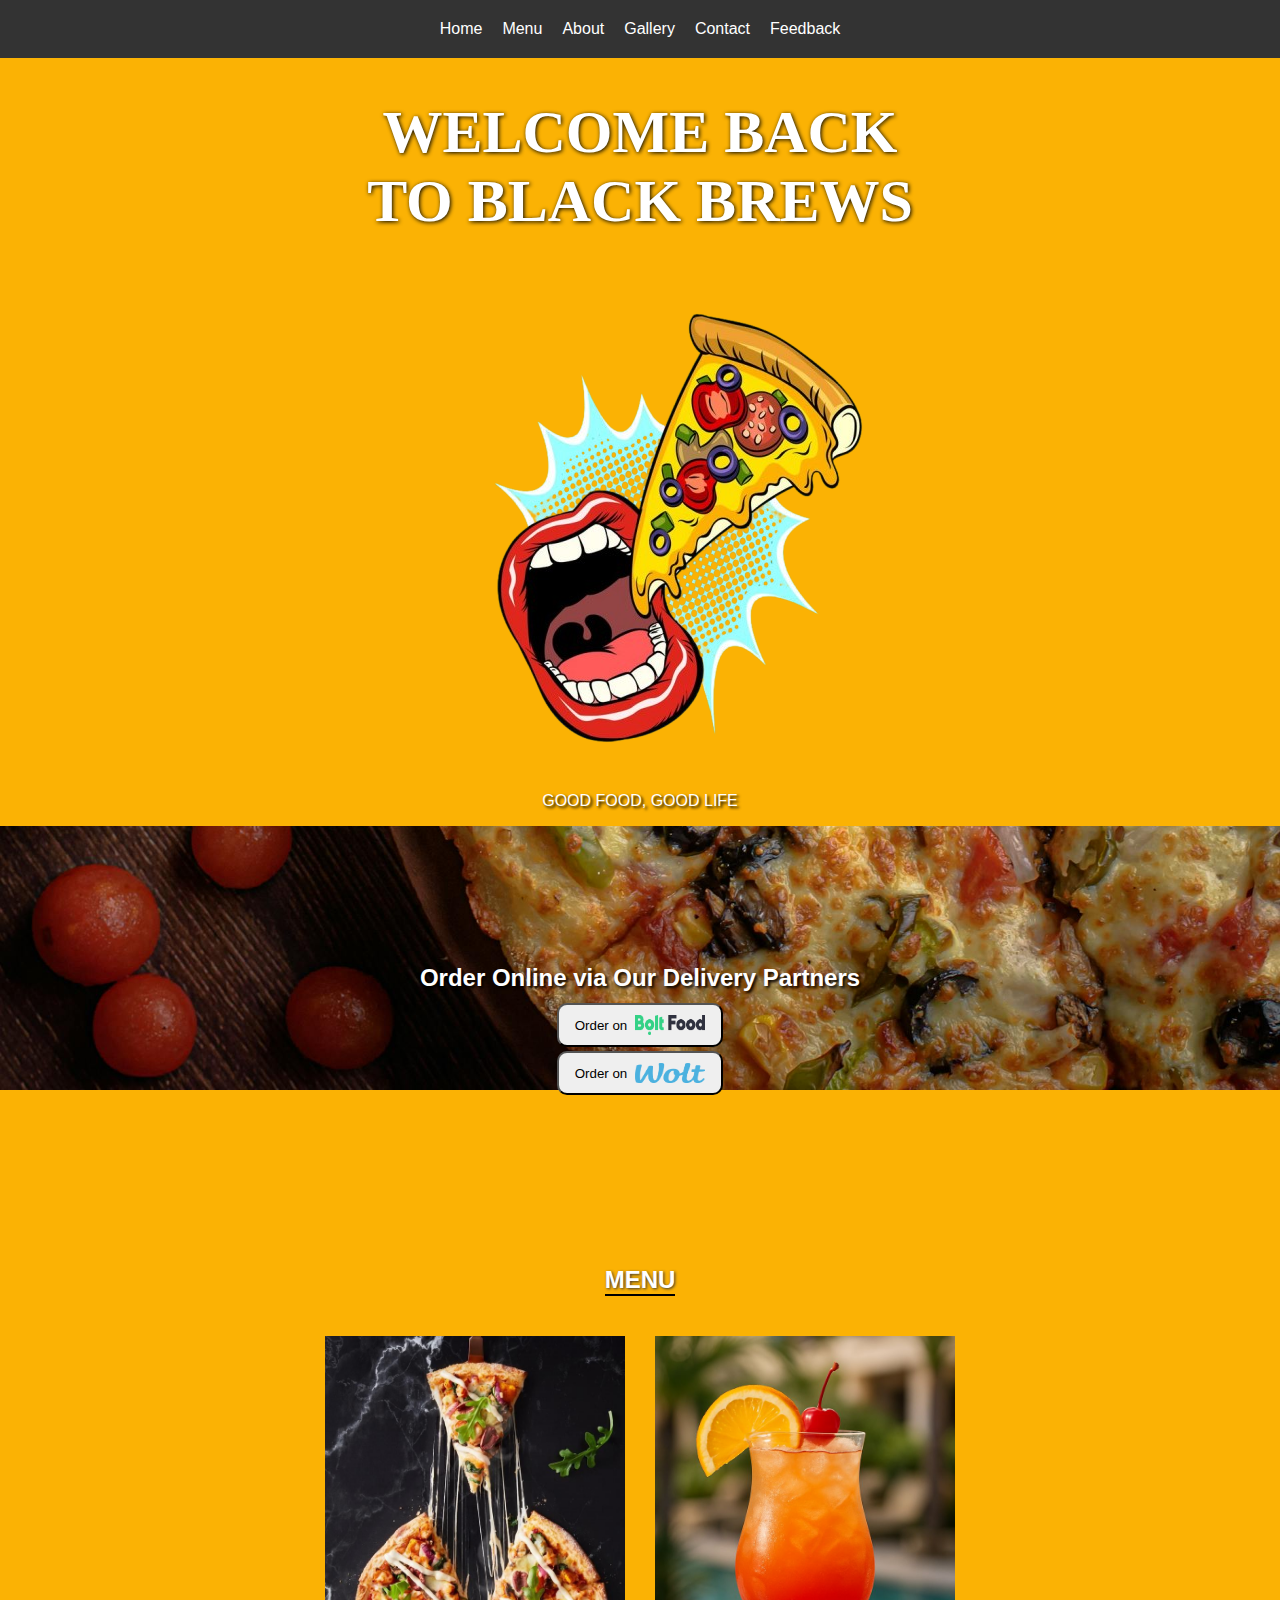
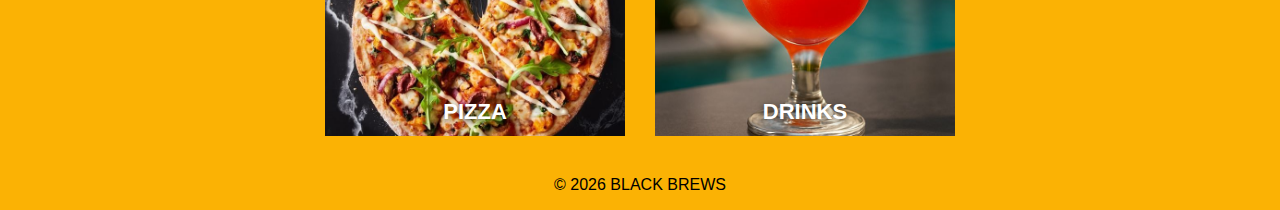
<file: index.html>
<!DOCTYPE html>
<html lang="en">
<head>
    <meta charset="UTF-8">
    <title>My Restaurant</title>
    <link rel="stylesheet" href="style.css">
</head>
<body>

<!-- Navigation Bar -->

<nav>
    <a href="index.html">Home</a>
    <a href="menu.html">Menu</a>
    <a href="about.html">About</a>
    <a href="gallery.html">Gallery</a>
    <a href="contact.html">Contact</a>
    <a href="feedback.html">Feedback</a>
</nav>

<!-- welcome Section -->
 
<header class="welcome ">
    <h1>WELCOME BACK<br> 
        TO BLACK BREWS</h1>
        <img src="POWER_PIZZA___WINGS-removebg-preview.png" alt="Icon">

        
</header>



<p class="quote"> GOOD FOOD, GOOD LIFE</p>
<div class="pimg2 ">
    <h2>
        Order Online via Our Delivery Partners
    </h2>
     <a href="https://food.bolt.eu/en/">
     <button class="img-btn">
        Order on
        <img src="Bolt Food Logo Vector.svg .png" alt="Icon">

     </button>
    </a>
    
         <a href="https://wolt.com/">
      <button class="img-btn">
        Order on
        <img src="PinClipart.com_honey-badger-clipart_5357240.png" alt="Icon">

     </button>
     </a>
</div>
<div class="homemenu">
    <h2 >MENU</h2></div>
<div class="menuimg">
    <div  class="imgbox">
          <a href="menu.html" class="link">
        <img  src="download (3).jpg" alt="Pizza">
          <span class="img-text">PIZZA</span>
          </a>

    </div>
    <div class="imgbox">
     <a href="menu.html#DRINKS" class="link">
      <img src="Sex on the Beach_ Um Clássico entre os Coquetéis Refrescantes - Receitas do Blog do Lago.jpg" alt="Pizza">
                <span class="img-text">DRINKS</span>
     </a>

    </div>
</div>

<footer class="ftr">
    <p>© 2026 BLACK BREWS</p>
</footer>

</body>
</html>
</file>
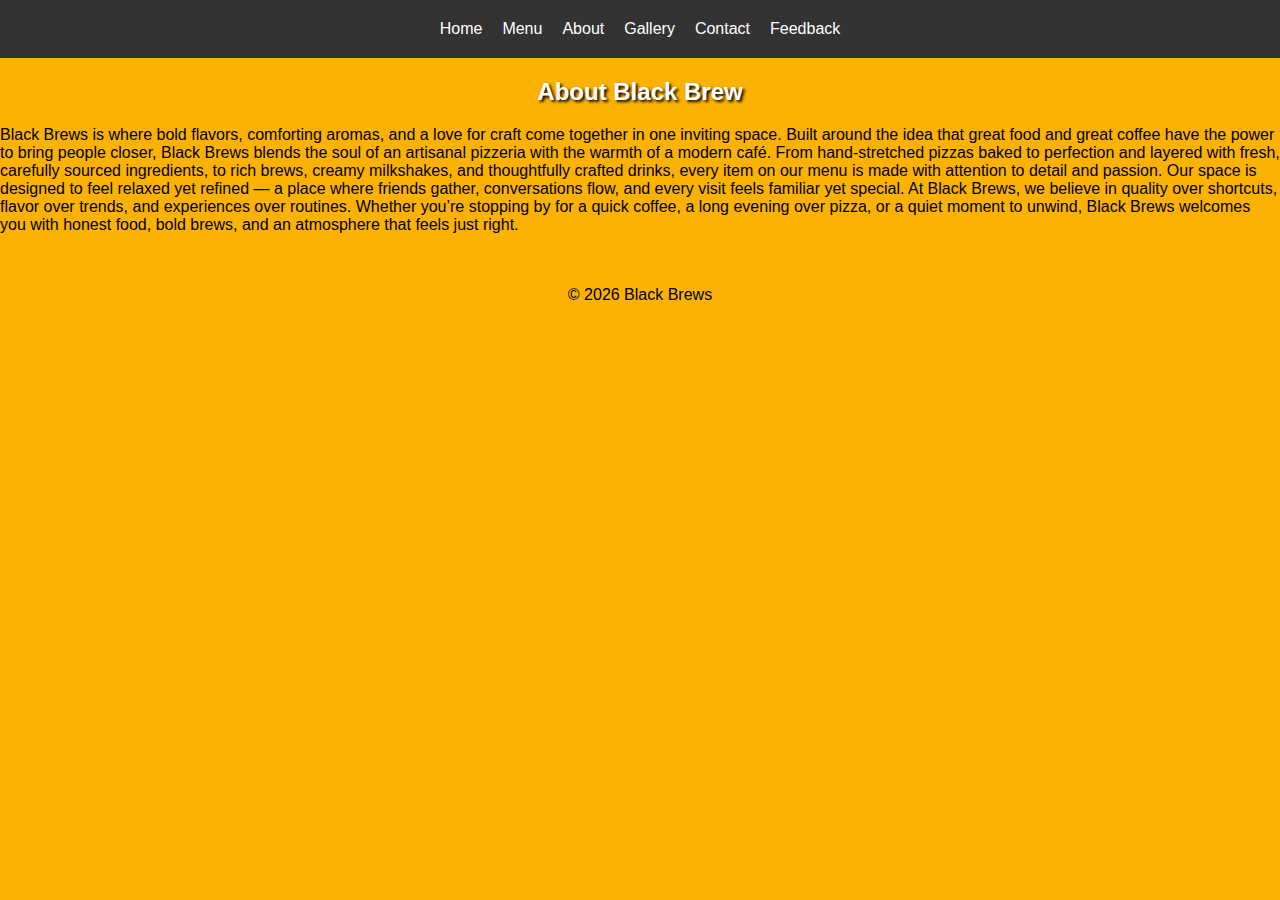
<file: about.html>
<!DOCTYPE html>
<html>
<head>
    <title>About Us</title>
    <link rel="stylesheet" href="style.css">
</head>
<body>
   <nav>
    <a href="index.html">Home</a>
    <a href="menu.html">Menu</a>
    <a href="about.html">About</a>
    <a href="gallery.html">Gallery</a>
    <a href="contact.html">Contact</a>
    <a href="feedback.html">Feedback</a>
</nav>

<h2>About Black Brew</h2>
<p class="about">Black Brews is where bold flavors, comforting aromas, and a love for craft come together in one inviting space. Built around the idea that great food and great coffee have the power to bring people closer, Black Brews blends the soul of an artisanal pizzeria with the warmth of a modern café. From hand-stretched pizzas baked to perfection and layered with fresh, carefully sourced ingredients, to rich brews, creamy milkshakes, and thoughtfully crafted drinks, every item on our menu is made with attention to detail and passion. Our space is designed to feel relaxed yet refined — a place where friends gather, conversations flow, and every visit feels familiar yet special. At Black Brews, we believe in quality over shortcuts, flavor over trends, and experiences over routines. Whether you’re stopping by for a quick coffee, a long evening over pizza, or a quiet moment to unwind, Black Brews welcomes you with honest food, bold brews, and an atmosphere that feels just right.
</p>

<footer class="ftr">
    <p>© 2026 Black Brews</p>
</footer>
</body>
</html>
</file>
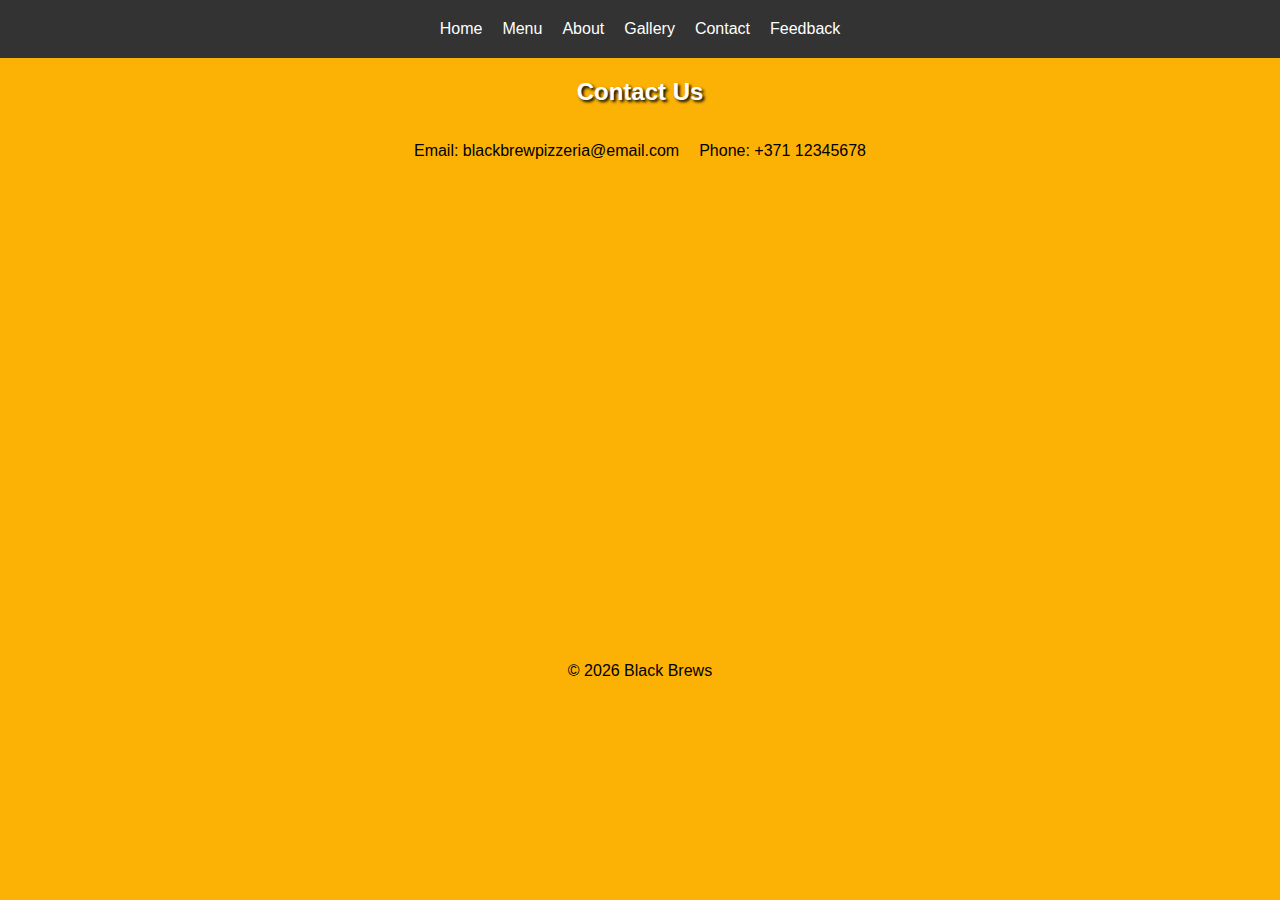
<file: contact.html>
<!DOCTYPE html>
<html>
<head>
    <title>Contact</title>
    <link rel="stylesheet" href="style.css">
</head>
<body>
<nav>
    <a href="index.html">Home</a>
    <a href="menu.html">Menu</a>
    <a href="about.html">About</a>
    <a href="gallery.html">Gallery</a>
    <a href="contact.html">Contact</a>
    <a href="feedback.html">Feedback</a>
</nav>

<h2>Contact Us</h2>
<div class="cntact"><p>Email: blackbrewpizzeria@email.com</p>
<p>Phone: +371 12345678</p></div>


<!-- Google Map -->
 <div class="gmap"><iframe src="https://www.google.com/maps/embed?pb=!1m18!1m12!1m3!1d2193.606219647181!2d23.711641276849203!3d56.64663617342813!2m3!1f0!2f0!3f0!3m2!1i1024!2i768!4f13.1!3m3!1m2!1s0x46ef259943e9d5bb%3A0x8adc9695895d08fc!2sRepEat%20Resto%26Bar!5e0!3m2!1sen!2sin!4v1768553052033!5m2!1sen!2sin" width="600" height="450" style="border:0;" allowfullscreen loading="lazy" referrerpolicy="no-referrer-when-downgrade"></iframe>
</div>

<footer class="ftr">
    <p>© 2026 Black Brews</p>
</footer>

</body>
</html>
</file>
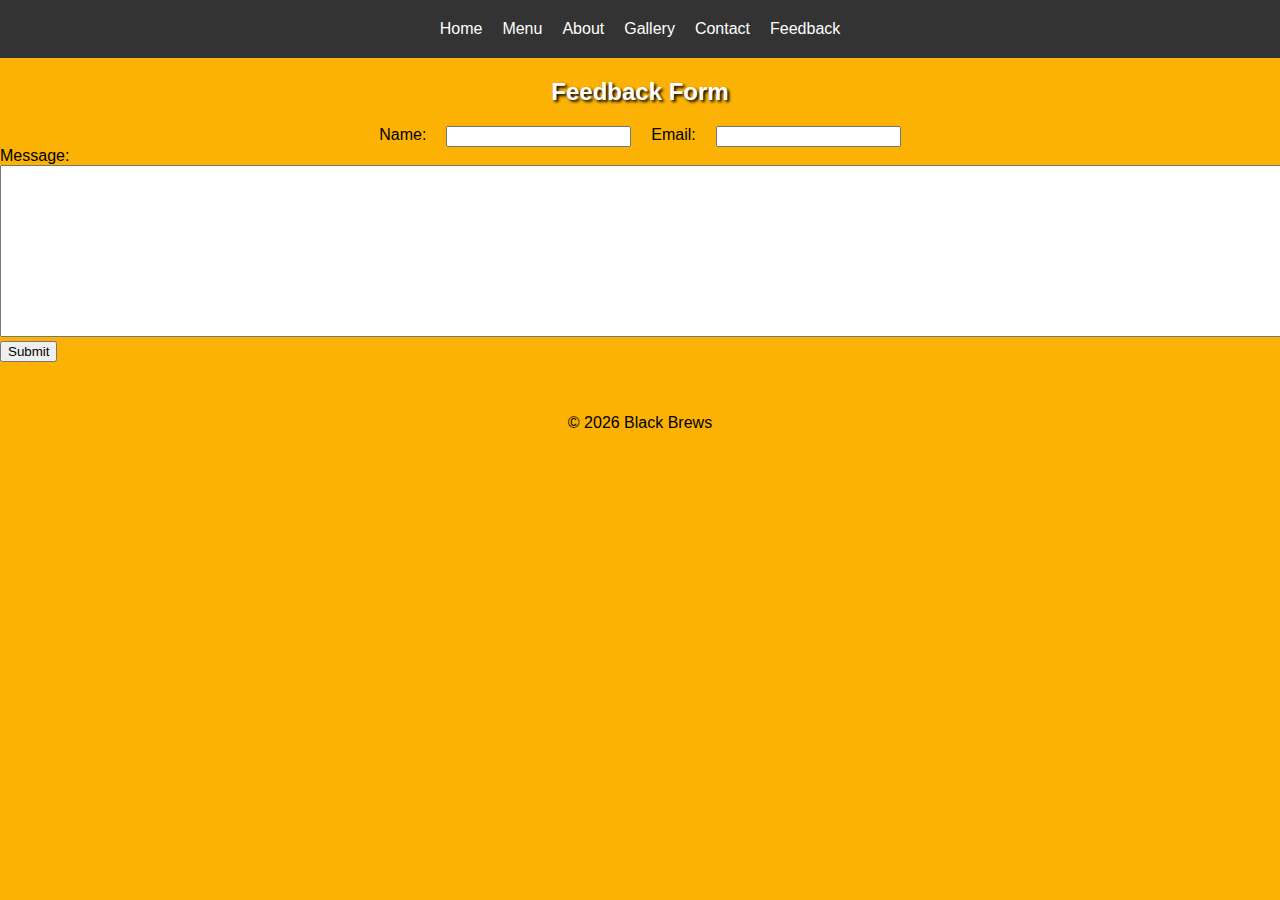
<file: feedback.html>
<!DOCTYPE html>
<html>
<head>
    <title>Feedback</title>
    <link rel="stylesheet" href="style.css">
    <script src="script.js"></script>
</head>
<body>
 <nav>
    <a href="index.html">Home</a>
    <a href="menu.html">Menu</a>
    <a href="about.html">About</a>
    <a href="gallery.html">Gallery</a>
    <a href="contact.html">Contact</a>
    <a href="feedback.html">Feedback</a>
</nav>

<h2>Feedback Form</h2>

<form onsubmit="return validateForm()">
    <div class="cntact"><label>Name:</label>
    <input type="text" id="name">

    <label>Email:</label>
    <input type="email" id="email"></div>
    

    <label>Message:</label>
    <textarea id="message"></textarea>

    <button type="submit">Submit</button>
</form>

<p id="error"></p>

<footer class="ftr">
    <p>© 2026 Black Brews</p>
</footer>

</body>
</html>
</file>
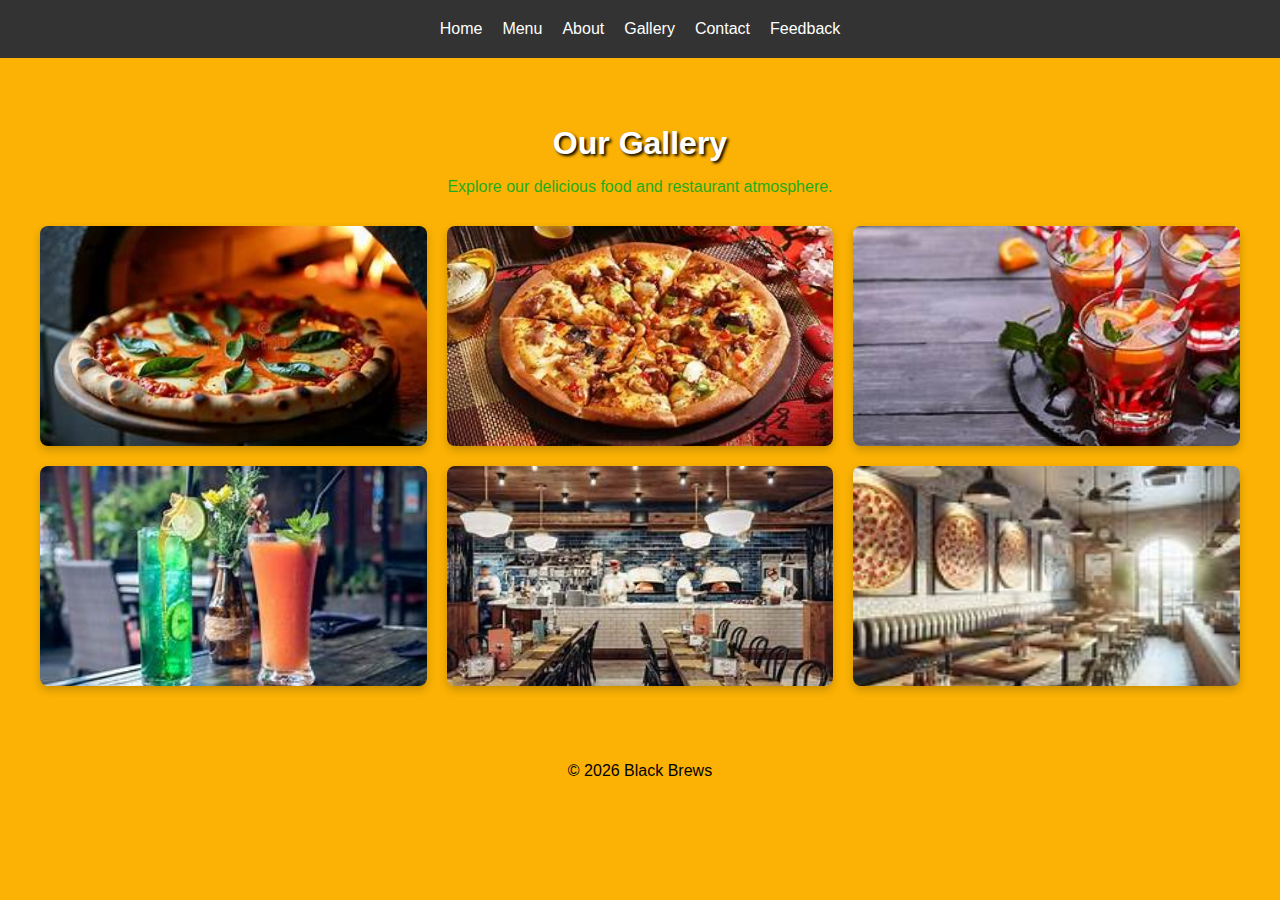
<file: gallery.html>
<!DOCTYPE html>
<html lang="en">
<head>
    <meta charset="UTF-8">
    <title>Gallery</title>

    <!-- Link to main CSS file -->
    <link rel="stylesheet" href="style.css">
</head>
<body>


<nav>
    <a href="index.html">Home</a>
    <a href="menu.html">Menu</a>
    <a href="about.html">About</a>
    <a href="gallery.html">Gallery</a>
    <a href="contact.html">Contact</a>
    <a href="feedback.html">Feedback</a>
</nav>


<section class="gallery-section">
    <h2>Our Gallery</h2>
    <p>Explore our delicious food and restaurant atmosphere.</p>
<!-- images -->
    <div class="gallery-container">
        <img src="pizzaimg1.jpg" alt="image 1">
        <img src="pizzaimg2.jpg" alt="Image 2">
        <img src="drinksimg1.jpg" alt="Image 3">
        <img src="drinks2.jpg" alt="Image 4">
        <img src="restaurant.jpg" alt="Image 5">
        <img src="restaurant2.jpg" alt="Image 6">
    </div>
</section>

<footer class="ftr">
    <p>© 2026 Black Brews</p>
</footer>

</body>
</html>
</file>
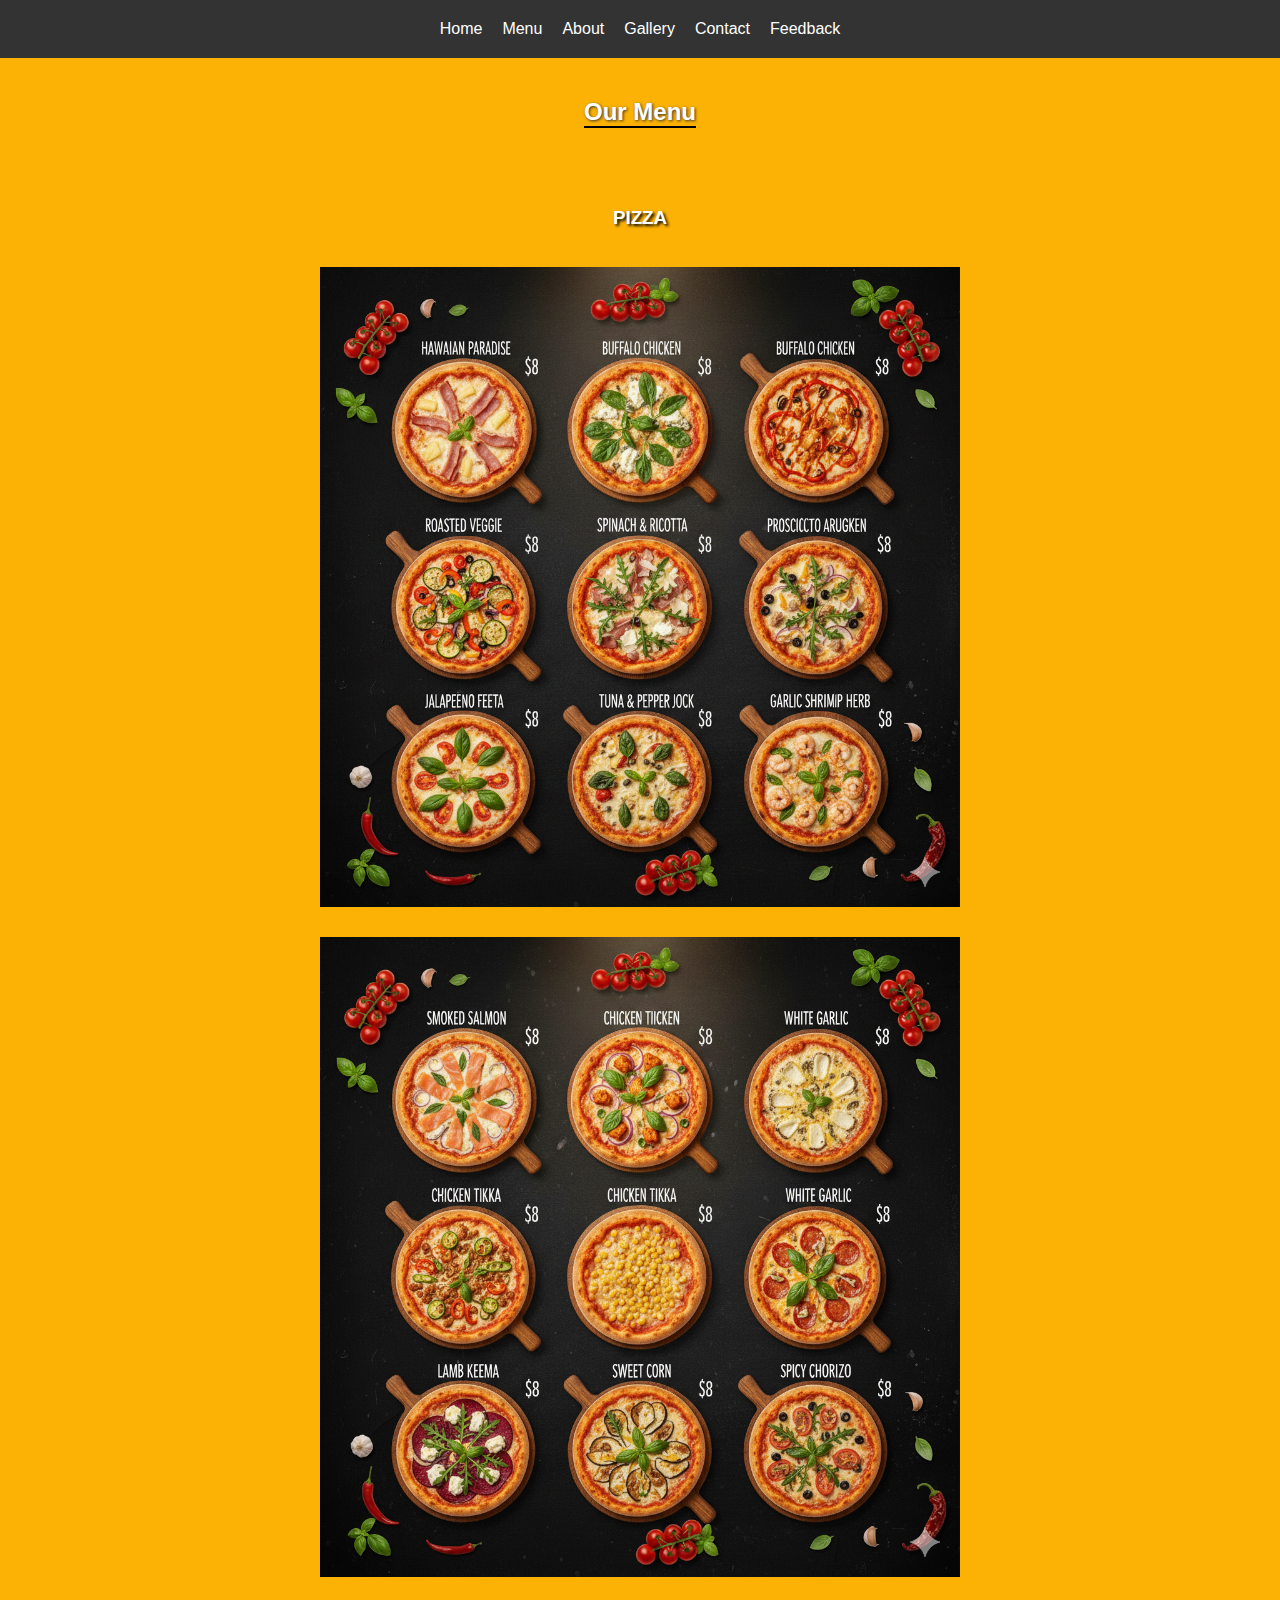
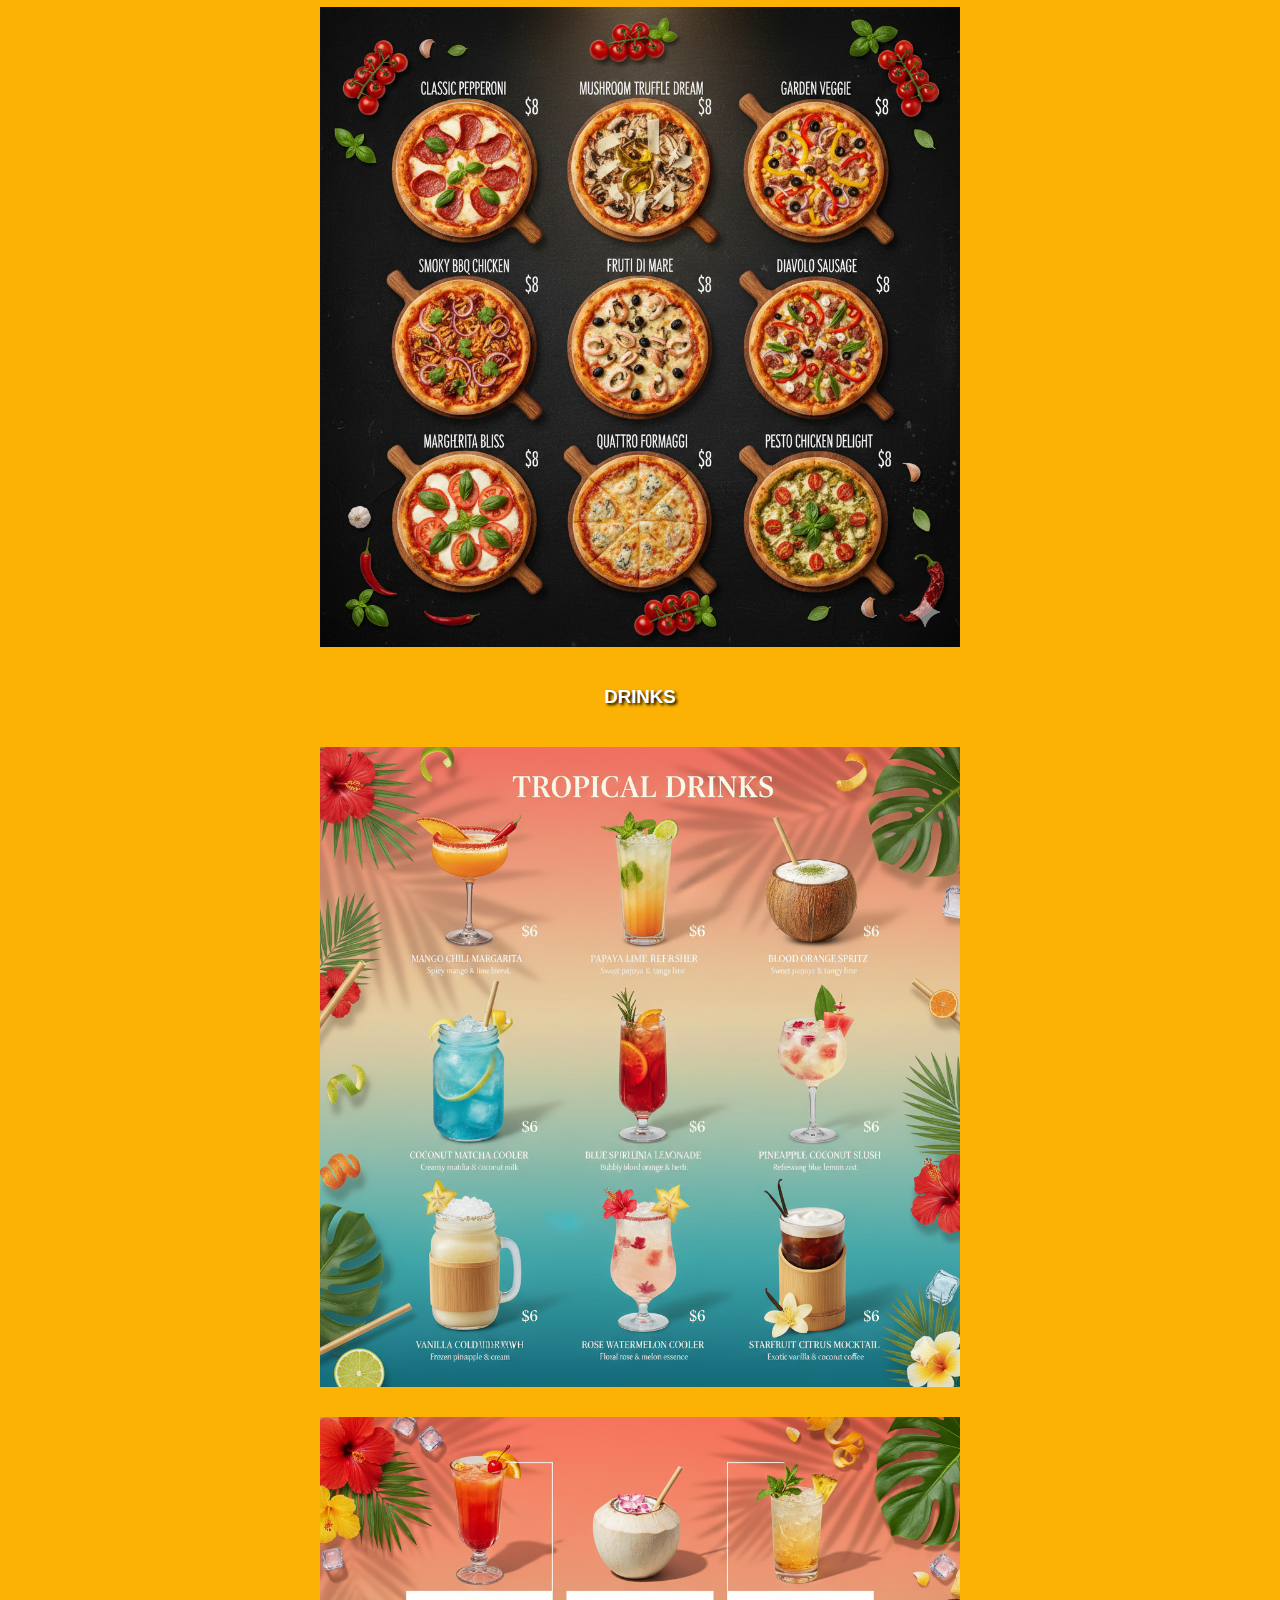
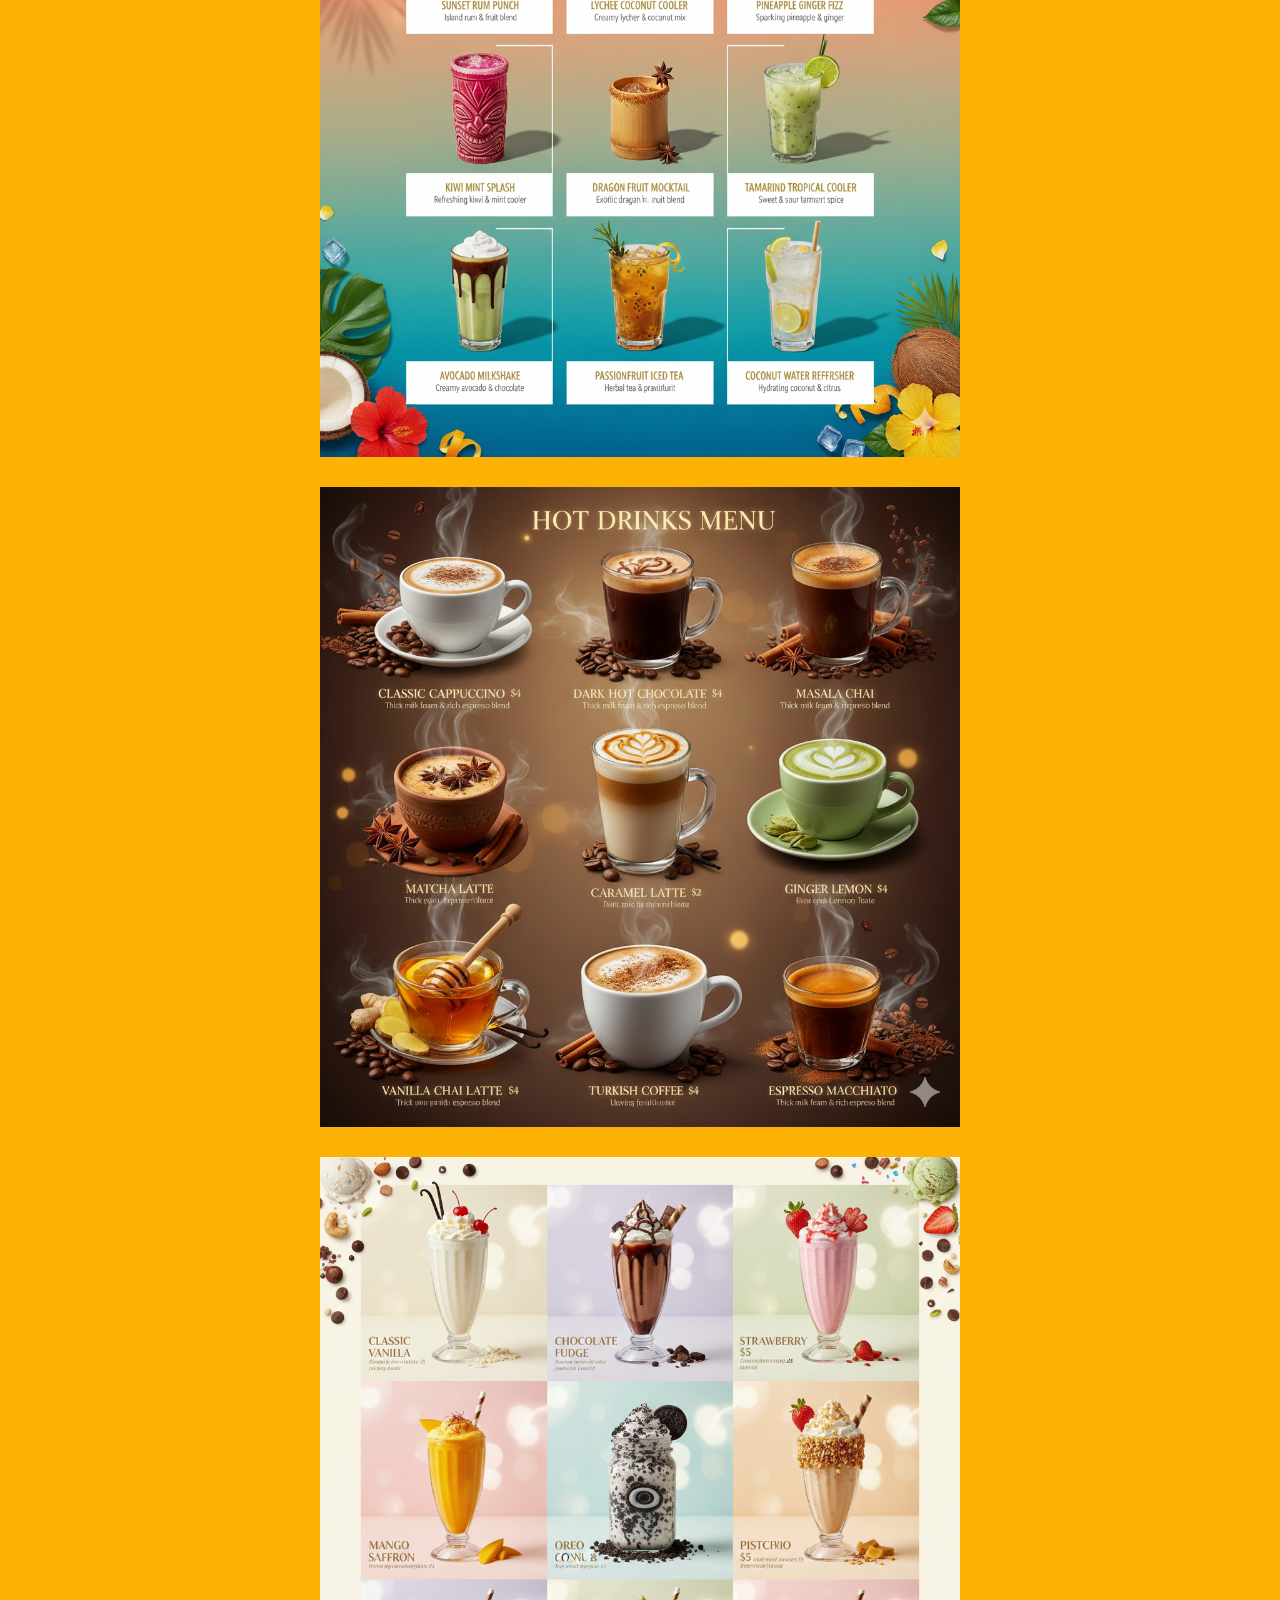
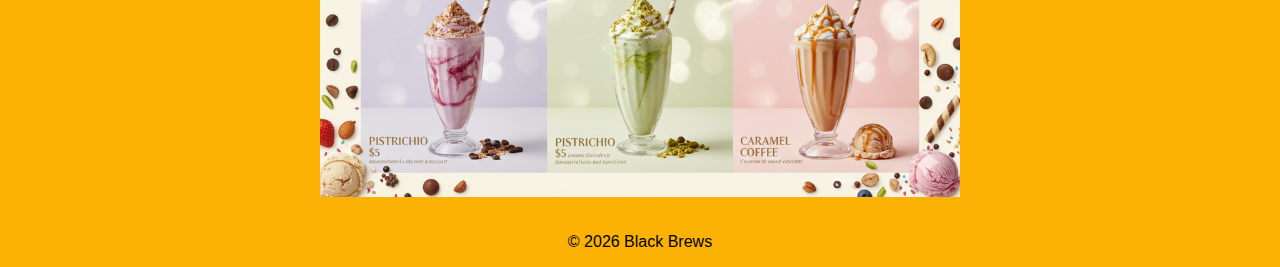
<file: menu.html>
<!DOCTYPE html>
<html>
<head>
    <title>Menu</title>
    <link rel="stylesheet" href="style.css">
</head>
<body>

<nav>
    <a href="index.html">Home</a>
    <a href="menu.html">Menu</a>
    <a href="about.html">About</a>
    <a href="gallery.html">Gallery</a>
    <a href="contact.html">Contact</a>
    <a href="feedback.html">Feedback</a>
</nav>
<div class="homemenu"><h2>Our Menu</h2>

    
</div>
<div class="homemenu"><h3>PIZZA</h3></div>
<div class="menuitems">
    <img src="Gemini_Generated_Image_6opk566opk566opk.png" alt="menu1">
        <img src="Gemini_Generated_Image_7zpq987zpq987zpq.png" alt="menu2">
            <img src="Gemini_Generated_Image_dd9m5sdd9m5sdd9m.png" alt="menu3">
</div>
<div id="DRINKS" class="homemenu"><h3>DRINKS</h3></div>
<div  class="menuitems">
    <img src="Gemini_Generated_Image_becniobecniobecn.png" alt="menu1">
        <img src="Gemini_Generated_Image_70sdw070sdw070sd.png" alt="menu2">
            <img src="Gemini_Generated_Image_9ie5qd9ie5qd9ie5.png" alt="menu3">
                        <img src="Gemini_Generated_Image_h0hi1mh0hi1mh0hi.png" alt="menu4">


</div>


<footer class="ftr">
    <p>© 2026 Black Brews</p>
</footer>
</body>
</html>
</file>
<file: style.css>
/* General Styling */
body{
    font-family: Arial;
    margin: 0;
    padding: 0;
    background-color: #fbb204;
    
}

nav {
    background: #333;
    padding: 10px;
    display: flex;
    justify-content: center;
   
   
}

nav a {
    color: white;
    margin: 10px;
    text-decoration: none;
    
    
}
/*welcome text and quote */
.welcome {
   
   

    display: flex;
    flex-direction: column;
    justify-content: center;
    align-items: center;

    color:white;
    text-align: center;
    text-shadow: 1px 1px 4px black;
     font-family: Cambria, Cochin, Georgia, Times, 'Times New Roman', serif;
     
    
}
.welcome img{
    padding-left: 70px;
}

.quote{
    display: flex;
    justify-content: center;
   
    text-align: center;
    color: white;
    font-family: 'Trebuchet MS', 'Lucida Sans Unicode', 'Lucida Grande', 'Lucida Sans', Arial, sans-serif;
    text-shadow: 2px 2px 3px black;




}
/*bolt,wolt*/
.img-btn{
  display: flex;
  align-items: center;
  gap: 8px;
  padding: 10px 16px;
  cursor: pointer;
  border-radius: 10px;
  transition: transform 0.3s ease; /*animates slowly,returns back*/
  font-family: 'Franklin Gothic Medium', 'Arial Narrow', Arial, sans-serif;

}
.img-btn img {
  width: 70px;
  height: 20px;
}
.img-btn:hover{ /*pop effect*/
  transform: scale(1.1);
  
}

.pimg2{ /*parallax image*/
    position: relative;
    background-position: center;
    background-size: cover;
    background-repeat: no-repeat;
    background-attachment: fixed;
    background-image: url(pexels-pranjall-kumar-150768-8609973.jpg);
    min-height: 400px;
    display: flex;
    justify-content: center;
    align-items: center;
    flex-direction: column;
    line-height: 2px;
    gap: 4px;

}
.pimg2 a{
    text-decoration: none;
}


 h2{
    color: white;
     font-family: 'Franklin Gothic Medium', 'Arial Narrow', Arial, sans-serif;
    text-shadow: 2px 2px 3px black;
    display: flex;
    justify-content: center;


}
h3{
    color: white;
     font-family: 'Franklin Gothic Medium', 'Arial Narrow', Arial, sans-serif;
    text-shadow: 2px 2px 3px black;
}
.homemenu{
    display: flex;
    justify-content: center;
    padding-bottom: 20px;
    padding-top: 20px;

  
    
}
.homemenu h2{
    text-align: center;
    display: inline-block;

    color: white;
    border-bottom: 2px black solid;
    font-family: Verdana, Geneva, Tahoma, sans-serif;
    text-shadow:1px 1px 3px #333;
}
/*homepage pizza and drink image*/
.menuimg{
    
    display: flex;
    justify-content: center;
    gap: 30px;
     position: relative;
  

  
}
.menuimg img{
      height:400px;
      width: 300px;
       transition: transform 0.3s ease, box-shadow 0.3s ease   ; 
        object-fit: cover;
    
}
.imgbox{
    position: relative;
   
}
.menuimg img:hover{
     transform: scale(1.1);
     box-shadow :5px 5px 3px  #333;
     
     
}
.imgbox:hover .img-text{
    color: #fbb204;
    transform: translatex(-50%) scale(1.1);



}
/*menu name homepage*/
.img-text {
  position: absolute;
  bottom: 15px;
  left: 50%;
  transform: translateX(-50%);
  color: white;
  font-size: 22px;
  font-weight: bold;
  text-shadow: 0 2px 6px rgba(0,0,0,0.7);
  font-family: Verdana, Geneva, Tahoma, sans-serif;
  transition: transform 0.3s ease ; 

}
.link{
    text-decoration: none;
    display: inline-block;
}
.ftr{
    display:flex;
    justify-content: center;
    padding-top: 20px;
}
.menuitems{
    display: flex;
    align-items: center;
    flex-direction: column;
    gap: 30px;
}
.menuitems img{
    height: 70%;
    width: 50%;
}





nav a:hover{
    color: #fbb204;
    border-bottom: #fbb204 2px solid;
}
h1{
 
  font-size: 60px
}
.about{
     font-family: Verdana, Geneva, Tahoma, sans-serif;
    
}
.gmap{
    display: flex;
    justify-content: center;
    width: 100%;
}
.cntact{
       display: flex;
    justify-content: center;
    gap: 20px;
}

textarea{
    width: 100%;
    height: 150px;
    padding:10px;
    font-size: 16px;
    resize: vertical;
}
.gallery-section {
    padding: 40px;
    text-align: center;
}

.gallery-section h2 {
    font-size: 2rem;
    margin-bottom: 10px;
}

.gallery-section p {
    margin-bottom: 30px;
    color: #1ead1c;
}
/* Image Grid */
.gallery-container {
    display: grid;
    grid-template-columns: repeat(3, 1fr);
    gap: 20px;
}

/* Gallery Images */
.gallery-container img {
    width: 100%;
    height: 220px;
    object-fit: cover;
    border-radius: 8px;
    box-shadow: 0 4px 8px rgba(0,0,0,0.2);
    transition: transform 0.3s ease;
}

/* Hover Effect */
.gallery-container img:hover {
    transform: scale(1.05);
}



/* Responsive Design */
@media (max-width: 768px) {
    nav {
        display: flex;
        flex-direction: column;
        align-items: center;

    }
    .gallery-container {
        grid-template-columns: repeat(1, 1fr);
    }
    .menuimg{
          flex-direction: column;
          gap: 30px;
          align-items: center;
    }
    .menuitems img{
    height: 90%;
    width: 80%;
}

   
}
</file>
